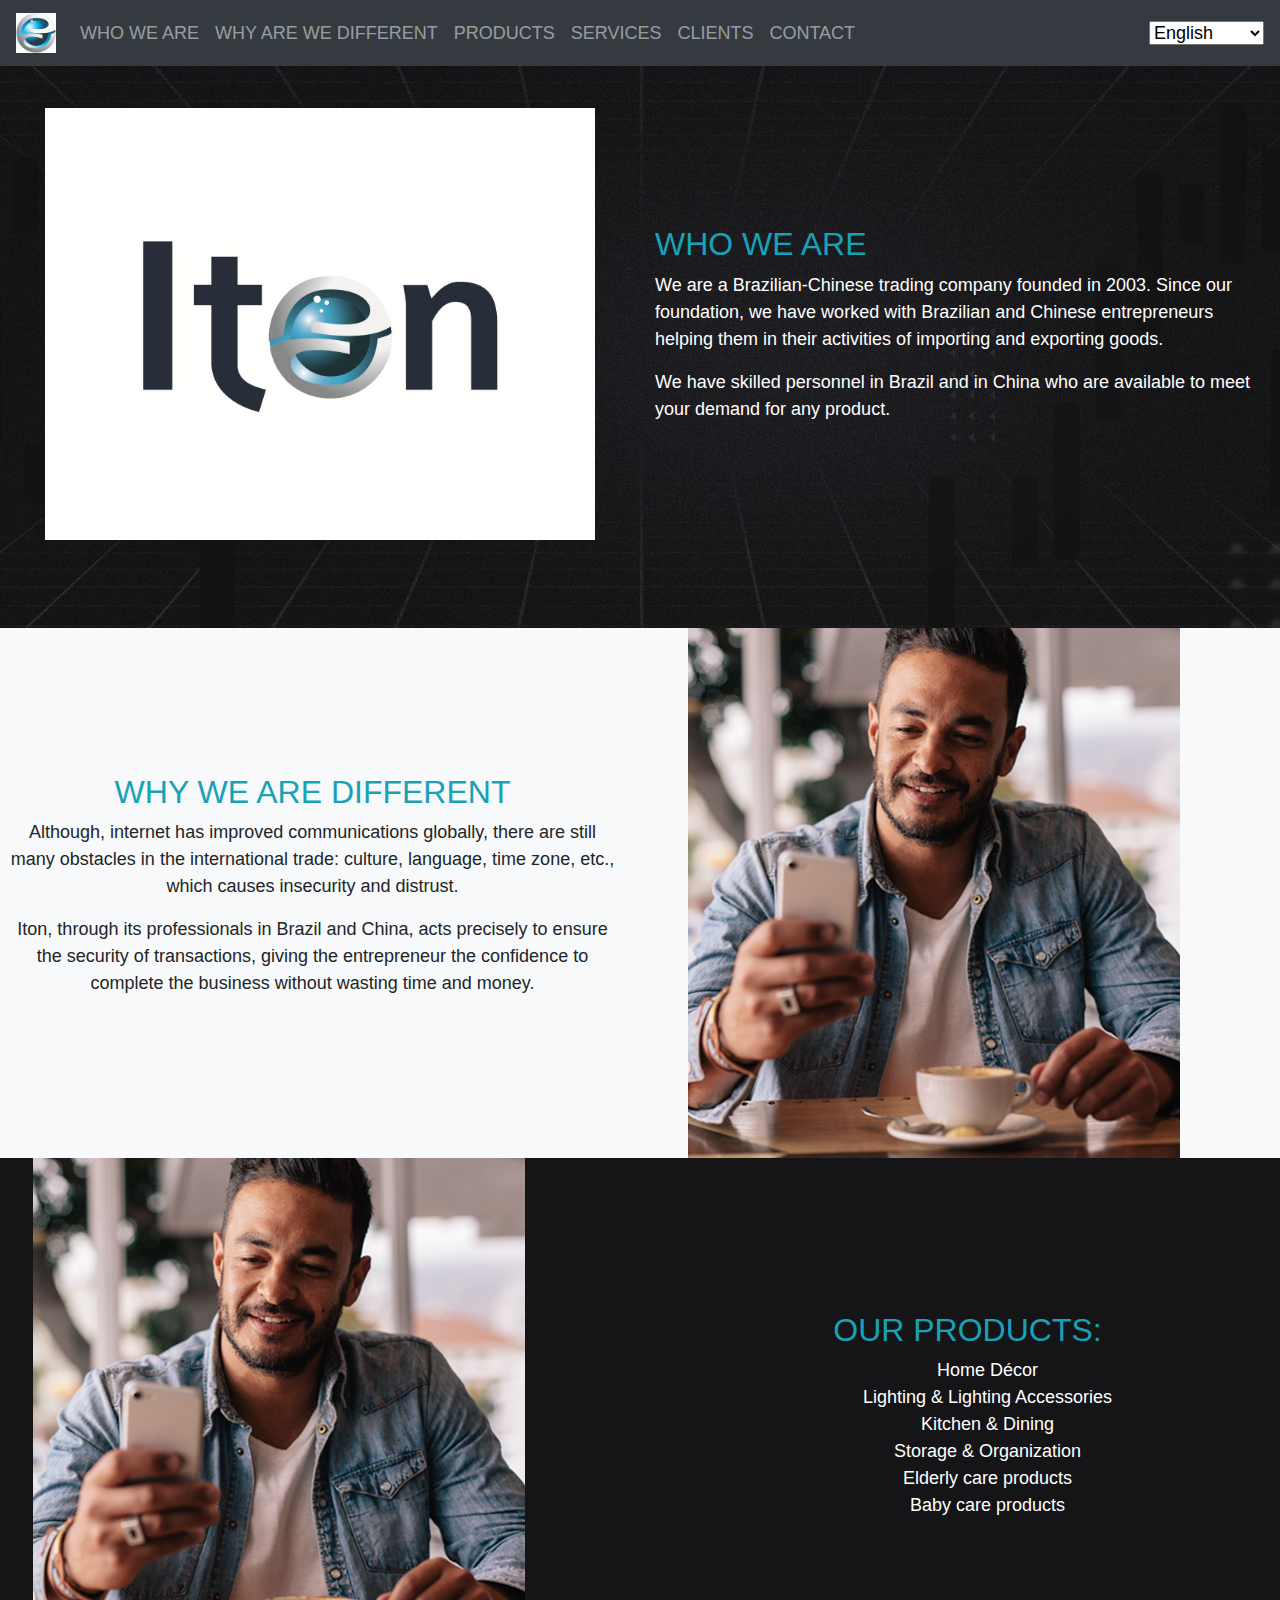
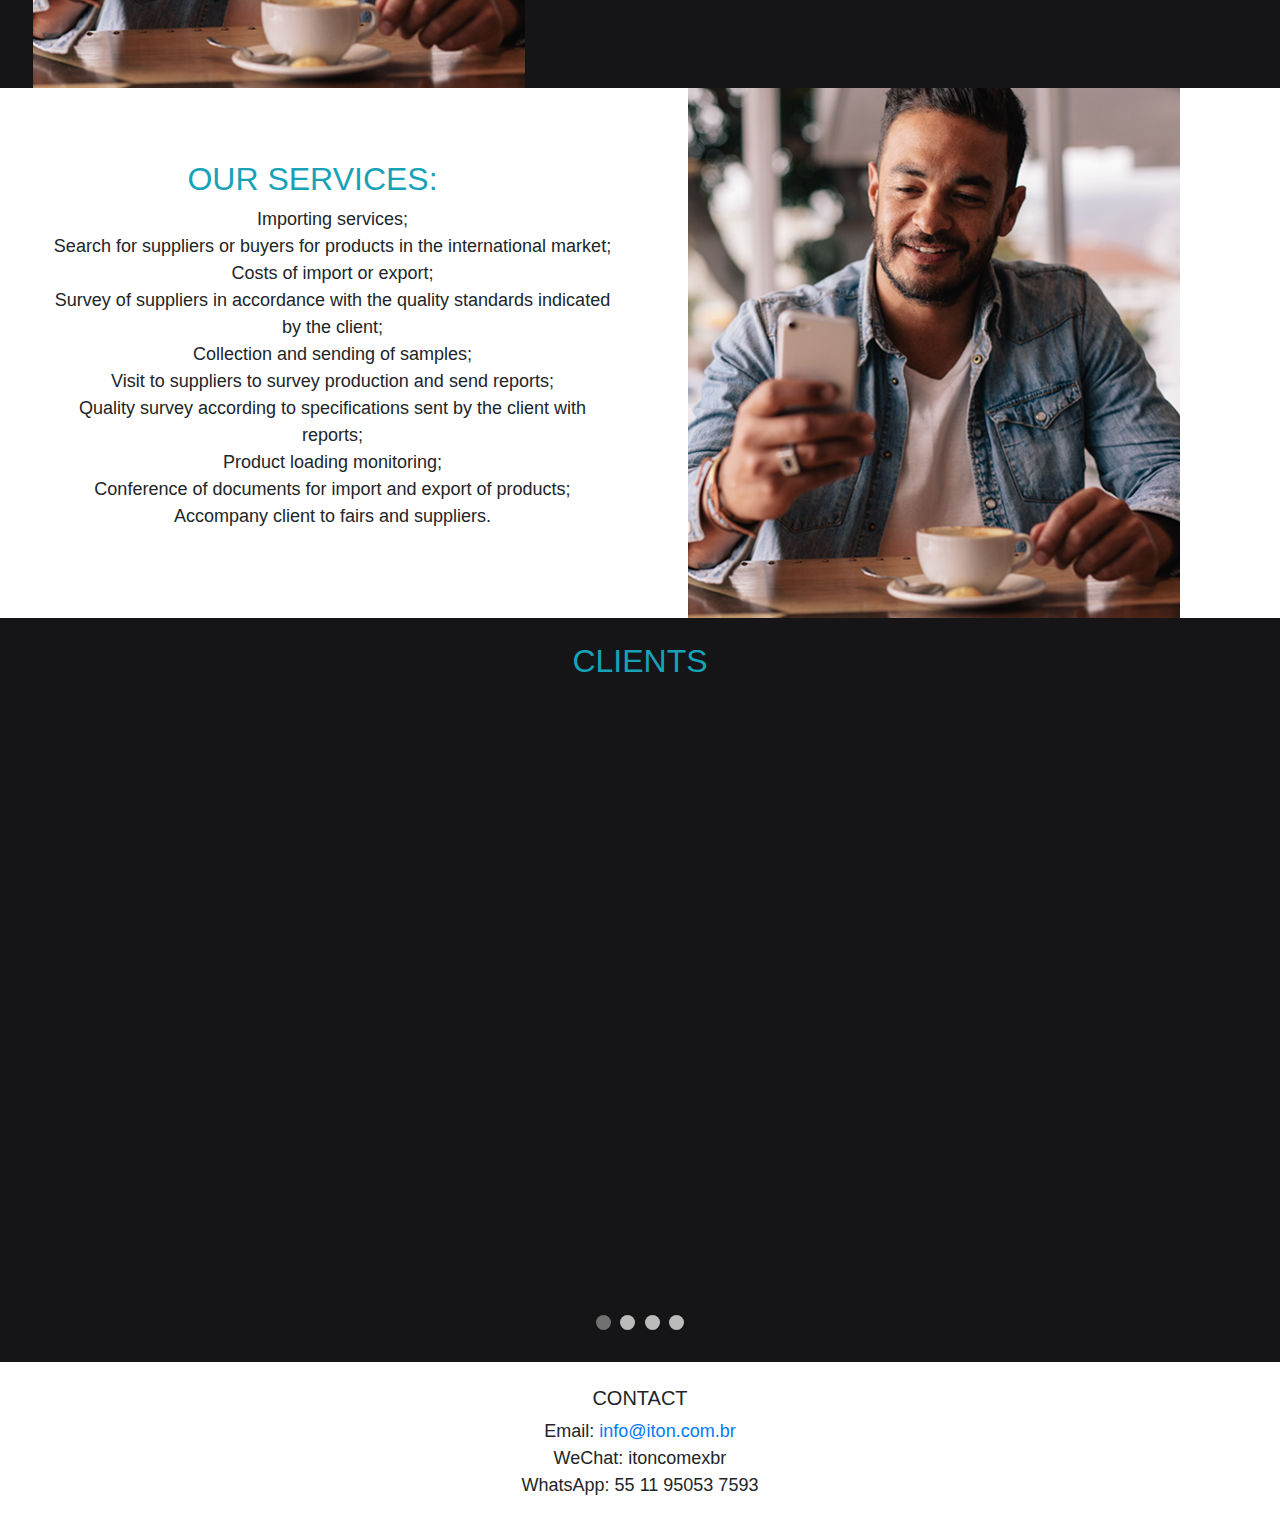
<file: index.html>
<!DOCTYPE html>
<html lang="en">
<head>
    <meta charset="utf-8" />
    <meta name="viewport" content="width=device-width, initial-scale=1, shrink-to-fit=no" />

    <title>Build a corporate website</title>
    <meta name="description" content="" />
    <meta name="keywords" content="" />

    <link rel="stylesheet" href="public/vendor/bootstrap-4.4.0-dist/css/bootstrap.min.css" />
    <link rel="stylesheet" href="public/vendor/jquery/jquery-3.4.1.min.js" />
    <link href="public/style.css" rel="stylesheet" />
</head>
<body>
<header>
    <nav class="navbar navbar-expand-lg navbar-dark bg-dark fixed-top">
        <a class="navbar-brand" href="#">
            <img class="navbar-logo" src="public/img/logotipo_iton_1.jpg" alt="Logo" />
        </a>
        <button class="navbar-toggler" type="button" data-toggle="collapse" data-target="#navbarSupportedContent" aria-controls="navbarSupportedContent" aria-expanded="false" aria-label="Toggle navigation">
            <span class="navbar-toggler-icon"></span>
        </button>
        <div class="collapse navbar-collapse" id="navbarSupportedContent">
            <ul class="navbar-nav mr-auto">
                <li class="nav-item">
                    <a class="nav-link" href="#who-are-we"><span data-translate="_who_we_are">WHO WE ARE</span></a>
                </li>
                <li class="nav-item">
                    <a class="nav-link" href="#why-are-we-different"><span data-translate="_difference">WHY WE ARE DIFFERENT</span></a>
                </li>
                <li class="nav-item">
                    <a class="nav-link" href="#products"><span data-translate="_products">PRODUCTS</span></a>
                </li>
                <li class="nav-item">
                    <a class="nav-link" href="#services"><span data-translate="_services">SERVICES</span></a>
                </li>
                <li class="nav-item">
                    <a class="nav-link" href="#clients"><span data-translate="_clients">CLIENTS</span></a>
                </li>
                <li class="nav-item">
                    <a class="nav-link" href="#contact"><span data-translate="_contact">CONTACT</span></a>
                </li>
            </ul>
            <ul class="navbar-nav">
                <li>
                    <label for="lang"></label>
                    <select id="lang">
                        <option>English</option>
                        <option>Portuguese</option>
                    </select>
                </li>
            </ul>
        </div>
    </nav>
</header>
<main>
    <div class="page-content">
        <section id="who-are-we" class="s-header row">
            <div class="title col-md-6  text-center m-md-auto">
                <img class="cover-logo" src="public/img/iton_logotipo_oficial.jpg" alt="LOGO" />
            </div>
            <div class="col-md-6 m-md-auto pt-3 mt-sm-auto">
                <h2 class="sub-title text-info"><span data-translate="_who_we_are">WHO WE ARE</span></h2>
                <p class="secondary-color">
                    <span data-translate="_we_are_a_company">
                        We are a Brazilian-Chinese trading company founded in 2003.
                        Since our foundation, we have worked with Brazilian and Chinese entrepreneurs helping them in their activities of importing and exporting goods.
                    </span>
                </p>
                <p class="secondary-color">
                    <span data-translate="_we_have_skilled_personnel">
                        We have skilled personnel in Brazil and in China who are available to meet your demand for any product.
                    </span>
                </p>
            </div>
        </section>
        <section id="why-are-we-different" class="s-3 row bg-light">
            <div class="col-md-6 m-auto p-4 text-center">
                <h2 class="text-info"><span data-translate="_why_we_are_different">WHY WE ARE DIFFERENT</span></h2>
                <p>
                    <span data-translate="_altough_internet_has_improved">Although, internet has improved communications globally, there are still many obstacles in the international trade: culture, language, time zone, etc., which causes insecurity and distrust.</span>
                </p>
                <p>
                    <span data-translate="_iton_through_its_professionals">Iton, through its professionals in Brazil and China, acts precisely to ensure the security of transactions, giving the entrepreneur the confidence to complete the business without wasting time and money.</span>
                </p>
            </div>
            <div class="col-md-6 px-sm-5">
                <img src="public/img/soft-lead.jpg" alt="lead image" />
            </div>
        </section>
        <section id="products" class="s-4 row bg-black">
            <div class="col-md-6 px-sm-5">
                <img src="public/img/soft-lead.jpg" alt="lead image" />
            </div>
            <div class="col-md-6 m-auto p-4 text-center">
                <h2 class="text-info"><span data-translate="_our_products">OUR PRODUCTS:</span></h2>
                <ul style="list-style-type: none;" class="secondary-color">
                    <li><span data-translate="_home_decor">Home Décor</span></li>
                    <li><span data-translate="_lighting_accessories">Lighting & Lighting Accessories</span></li>
                    <li><span data-translate="_kitchen_dining">Kitchen & Dining</span></li>
                    <li><span data-translate="_storage_organization">Storage & Organization</span></li>
                    <li><span data-translate="_elderly_care_products">Elderly care products</span></li>
                    <li><span data-translate="_baby_care_products">Baby care products</span></li>
                </ul>
            </div>
        </section>
        <section id="services" class="s-5 row">
            <div class="col-md-6 m-auto p-4 text-center">
                <h2 class="text-info"><span data-translate="_our_services">OUR SERVICES:</span></h2>
                <ul style="list-style-type: none;">
                    <li><span data-translate="_importing_services">Importing services;</span></li>
                    <li><span data-translate="_search_for_suppliers">Search for suppliers or buyers for products in the international market;</span></li>
                    <li><span data-translate="_cost_of_import">Costs of import or export;</span></li>
                    <li><span data-translate="_survey_of_suppliers">Survey of suppliers in accordance with the quality standards indicated by the client;</span></li>
                    <li><span data-translate="_collection_and_sending_samples">Collection and sending of samples;</span></li>
                    <li><span data-translate="_visit_to_suppliers">Visit to suppliers to survey production and send reports;</span></li>
                    <li><span data-translate="_quality_survey">Quality survey according to specifications sent by the client with reports;</span></li>
                    <li><span data-translate="_product_loading">Product loading monitoring;</span></li>
                    <li><span data-translate="_conference_of_documents">Conference of documents for import and export of products;</span></li>
                    <li><span data-translate="_accompany_client">Accompany client to fairs and suppliers.</span></li>
                </ul>
            </div>
            <div class="col-md-6 px-sm-5">
                <img src="public/img/soft-lead.jpg" alt="lead image" />
            </div>
        </section>
        <section id="clients" class="s-6 row bg-black">
            <div class="col-md-12 m-auto p-4 text-center">
                <h2 class="text-info"><span data-translate="_clients">CLIENTS</span></h2>
                <div class="slideshow-container">
                    <div class="mySlides fade m-auto">
                        <figure>
                            <img src="public/img/client1.jpg" alt="cexim" style="width:100%" />
                            <figcaption><span class="caption-text" data-translate="_tower_cranes">Tower cranes</span></figcaption>
                        </figure>
                    </div>

                    <div class="mySlides fade m-auto">
                        <figure>
                            <img src="public/img/client2.jpg" alt="succespar" style="width:100%" />
                            <figcaption><span class="caption-text" data-translate="_rack_lift_wire_mesh">Rack lift and wire mesh fence</span></figcaption>
                        </figure>
                    </div>

                    <div class="mySlides fade m-auto">
                        <figure>
                            <img src="public/img/client3.jpg" alt="avant" style="width:100%" />
                            <figcaption><span class="caption-text" data-translate="_construction_products">Construction products</span></figcaption>
                        </figure>
                    </div>

                    <div class="mySlides fade m-auto">
                        <figure>
                            <img src="public/img/client4.jpg" alt="vieverte" style="width:100%" />
                            <figcaption><span class="caption-text" data-translate="_solar_lighting_products">Solar Lighting products</span></figcaption>
                        </figure>
                    </div>
                </div>
                <br>
                <div class="text-center">
                    <span class="dot"></span>
                    <span class="dot"></span>
                    <span class="dot"></span>
                    <span class="dot"></span>
                </div>
            </div>
        </section>
    </div>
</main>
<footer class="page-footer font-small blue pt-4">
    <div class="container-fluid text-md-left">
        <div id="contact" class="row text-center">
            <div class="m-auto">
                <h5 class="text-uppercase"><span data-translate="_contact">CONTACT</span></h5>
                <ul class="list-unstyled">
                    <li>
                        Email: <a href = "mailto: info@iton.com.br">info@iton.com.br</a>
                    </li>
                    <li>
                        WeChat: itoncomexbr
                    </li>
                    <li>
                        WhatsApp: 55 11 95053 7593
                    </li>
                </ul>
            </div>
        </div>
    </div>
</footer>
<script src="public/vendor/jquery/jquery-3.4.1.min.js"></script>
<script src="public/vendor/bootstrap-4.4.0-dist/js/bootstrap.bundle.min.js"></script>
<script src="public/all.js"></script>
<script>
  $(function () {
    "use strict";
    var dictionary, set_lang;
    var slideIndex = 0;
    showSlides();

    function showSlides() {
      var i;
      var slides = document.getElementsByClassName("mySlides");
      var dots = document.getElementsByClassName("dot");
      for (i = 0; i < slides.length; i++) {
        slides[i].style.display = "none";
      }
      slideIndex++;
      if (slideIndex > slides.length) {slideIndex = 1}
      for (i = 0; i < dots.length; i++) {
        dots[i].className = dots[i].className.replace(" active", "");
      }
      slides[slideIndex-1].style.display = "block";
      dots[slideIndex-1].className += " active";
      setTimeout(showSlides, 4000); // Change image every 2 seconds
    }

    dictionary = {
      "english": {
        "_who_we_are": "WHO WE ARE",
        "_we_are_a_company": "We are a Brazilian-Chinese trading company founded in 2003. Since our foundation, we have worked with Brazilian and Chinese entrepreneurs helping them in their activities of importing and exporting goods.",
        "_we_have_skilled_personnel": "We have skilled personnel in Brazil and in China who are available to meet your demand for any product.",
        "_why_we_are_different": "WHY WE ARE DIFFERENT",
        "_altough_internet_has_improved": "Although, internet has improved communications globally, there are still many obstacles in the international trade: culture, language, time zone, etc., which causes insecurity and distrust.",
        "_iton_through_its_professionals": "Iton, through its professionals in Brazil and China, acts precisely to ensure the security of transactions, giving the entrepreneur the confidence to complete the business without wasting time and money.",
        "_our_products": "OUR PRODUCTS:",
        "_home_decor": "Home Décor",
        "_lighting_accessories": "Lighting & Lighting Accessories",
        "_kitchen_dining": "Kitchen & Dining",
        "_storage_organization": "Storage & Organization",
        "_elderly_care_products": "Elderly care products",
        "_baby_care_products": "Baby care products",
        "_our_services": "OUR SERVICES:",
        "_importing_services": "Importing services;",
        "_search_for_suppliers": "Search for suppliers or buyers for products in the international market;",
        "_cost_of_import": "Costs of import or export;",
        "_survey_of_suppliers": "Survey of suppliers in accordance with the quality standards indicated by the client;",
        "_collection_and_sending_samples": "Collection and sending of samples;",
        "_visit_to_suppliers": "Visit to suppliers to survey production and send reports;",
        "_quality_survey": "Quality survey according to specifications sent by the client with reports;",
        "_product_loading": "Product loading monitoring;",
        "_conference_of_documents": "Conference of documents for import and export of products;",
        "_accompany_client": "Accompany client to fairs and suppliers.",
        "_clients": "CLIENTS",
        "_contact": "CONTACT",
        "_products": "PRODUCTS",
        "_services": "SERVICES",
        "_difference": "WHY ARE WE DIFFERENT",
        "_tower_cranes": "Tower cranes",
        "_rack_lift_wire_mesh": "Rack lift and wire mesh fence",
        "_construction_products": "Construction products",
        "_solar_lighting_products": "Solar Lighting products"
      },
      "portuguese": {
        "_who_we_are": "QUEM SOMOS",
        "_we_are_a_company": "Somos uma empresa brasileira-chinesa fundada em 2003, que presta serviços de assessoria em comércio exterior. Desde sua fundação, a Iton trabalha auxiliando empresários brasileiros e chineses nas atividades de importação e exportação de produtos.",
        "_we_have_skilled_personnel": "A Iton conta com equipes de profissionais especializados em comércio exterior, no Brasil e na China, que estão disponíveis para atender a sua demanda por qualquer produto.",
        "_why_we_are_different": "NOSSO DIFERENCIAL: SEGURANÇA",
        "_altough_internet_has_improved": "Apesar da facilidade de comunicação por meio da internet, ainda existem muitos obstáculos para a atuação no mercado internacional: cultura, língua, fuso horário etc., o que causa insegurança e desconfiança.",
        "_iton_through_its_professionals": "A Iton, por meio de seus profissionais no Brasil e na China, atua exatamente para garantir a segurança das transações, transmitindo ao empresário a confiança necessária para concluir o negócio, sem perder tempo e dinheiro.",
        "_our_products": "NOSSOS PRODUTOS:",
        "_home_decor": "Artigos para decoração",
        "_lighting_accessories": "Luminárias e acessórios para iluminação",
        "_kitchen_dining": "Artigos para o lar",
        "_storage_organization": "Organizadores",
        "_elderly_care_products": "Itens de segurança para idosos",
        "_baby_care_products": "Artigos para bebês",
        "_our_services": "NOSSOS SERVIÇOS:",
        "_importing_services": "Importação por encomenda e por conta e ordem",
        "_search_for_suppliers": "Busca de fornecedores ou compradores para o produto pretendido no mercado internacional;",
        "_cost_of_import": "Estudos de viabilidade da importação ou exportação;",
        "_survey_of_suppliers": "Homologação de fornecedores de acordo com os padrões de qualidade indicados pelo cliente;",
        "_collection_and_sending_samples": "Obtenção e envio de amostras;",
        "_visit_to_suppliers": "Visita a fornecedores para acompanhamento da produção e envio de relatório com imagens;",
        "_quality_survey": "Inspeção de qualidade nos produtos de acordo com as especificações enviadas pelo cliente e envio de relatório com imagens;",
        "_product_loading": "Acompanhamento de carregamento dos produtos;",
        "_conference_of_documents": "Conferência de documentos para importação e exportação de produtos;",
        "_accompany_client": "Acompanhamento de visitas a feiras e a fornecedores.",
        "_clients": "CLIENTES",
        "_contact": "CONTATO",
        "_products": "PRODUTOS",
        "_services": "SERVIÇOS",
        "_difference": "DIFERENCIAL",
        "_tower_cranes": "Grua",
        "_rack_lift_wire_mesh": "Elevador de cremalheira e gradil",
        "_construction_products": "Produtos para construção civil",
        "_solar_lighting_products": "Produtos de iluminação operados por energia solar"
      }
    };

    // Function for swapping dictionaries
    set_lang = function (dictionary) {
      $("[data-translate]").text(function () {
        var key = $(this).data("translate");
        if (dictionary.hasOwnProperty(key)) {
          return dictionary[key];
        }
      });
    };

    // Swap languages when menu changes
    $("#lang").on("change", function () {
      var language = $(this).val().toLowerCase();
      if (dictionary.hasOwnProperty(language)) {
        set_lang(dictionary[language]);
      }
    });

    // Set initial language to English
    set_lang(dictionary.english);

  });
</script>
</body>
</html>
</file>
<file: public/style.css>
* {box-sizing: border-box;}

body {
    padding-top: 60px;
    font-family: Arial, Helvetica, sans-serif;
    font-size: 18px;
}

img {
    max-width:100%;
    max-height:100%;
    vertical-align: middle;
}

#backToTopButton {
    display: none;
    position: fixed;
    bottom: 20px;
    right: 30px;
    z-index: 99;
    font-size: 18px;
    border: none;
    outline: none;
    background-color: deepskyblue;
    color: white;
    cursor: pointer;
    padding: 15px;
    border-radius: 4px;
}

#backToTopButton:hover {
    background-color: #555;
}

.s-header {
    height: 568px;
    position: relative;
    width: 100%;
    background-size: cover;
    background: url("img/bg-hero-desktop.png") center;
    margin-left: 0;
    margin-right: 0;
    padding-bottom: 40px;
}

.s-1 {
    padding-bottom: 20px;
}

.primary-color {
    color: orange;
}

.secondary-color {
    color: white;
}

.bg-black {
    background: #151517;
}

.product-list {
    list-style-type: none;
}

.navbar-list {
    list-style-type: none;
}

.navbar-logo {
    width: 40px;
    height: 40px;
}

.cover-logo {
    width: 60%;
}

@media (min-width: 768px) {
    .cover-logo {
        width: auto;
        height: auto;
        max-width: 100%;
        max-height: 100%;
    }
}

@media (min-width: 1200px) {
    .cover-logo {
        max-width: 550px;
    }
}

.mySlides {
    display: none;
    max-width: 200px;
}

@media (min-width: 768px) {
    .mySlides {
        display: none;
        max-width: 550px;
    }
}

.slideshow-container {
    max-width: 1000px;
    position: relative;
    margin: auto;
}

/* Caption text */
.caption-text {
    color: #f2f2f2;
    font-size: 20px;
    padding: 8px 12px;
    width: 100%;
    text-align: center;
}

.numbertext {
    color: #f2f2f2;
    font-size: 12px;
    padding: 8px 12px;
    position: absolute;
    top: 0;
}

.dot {
    height: 15px;
    width: 15px;
    margin: 0 2px;
    background-color: #bbb;
    border-radius: 50%;
    display: inline-block;
    transition: background-color 0.6s ease;
}

.active {
    background-color: #717171;
}

.fade {
    -webkit-animation-name: fade;
    -webkit-animation-duration: 4s;
    animation-name: fade;
    animation-duration: 4s;
}

@-webkit-keyframes fade {
    from {opacity: .8}
    to {opacity: 1}
}

@keyframes fade {
    from {opacity: .8}
    to {opacity: 1}
}

/* On smaller screens, decrease text size */
@media only screen and (max-width: 300px) {
    .text {font-size: 11px}
}
</file>
